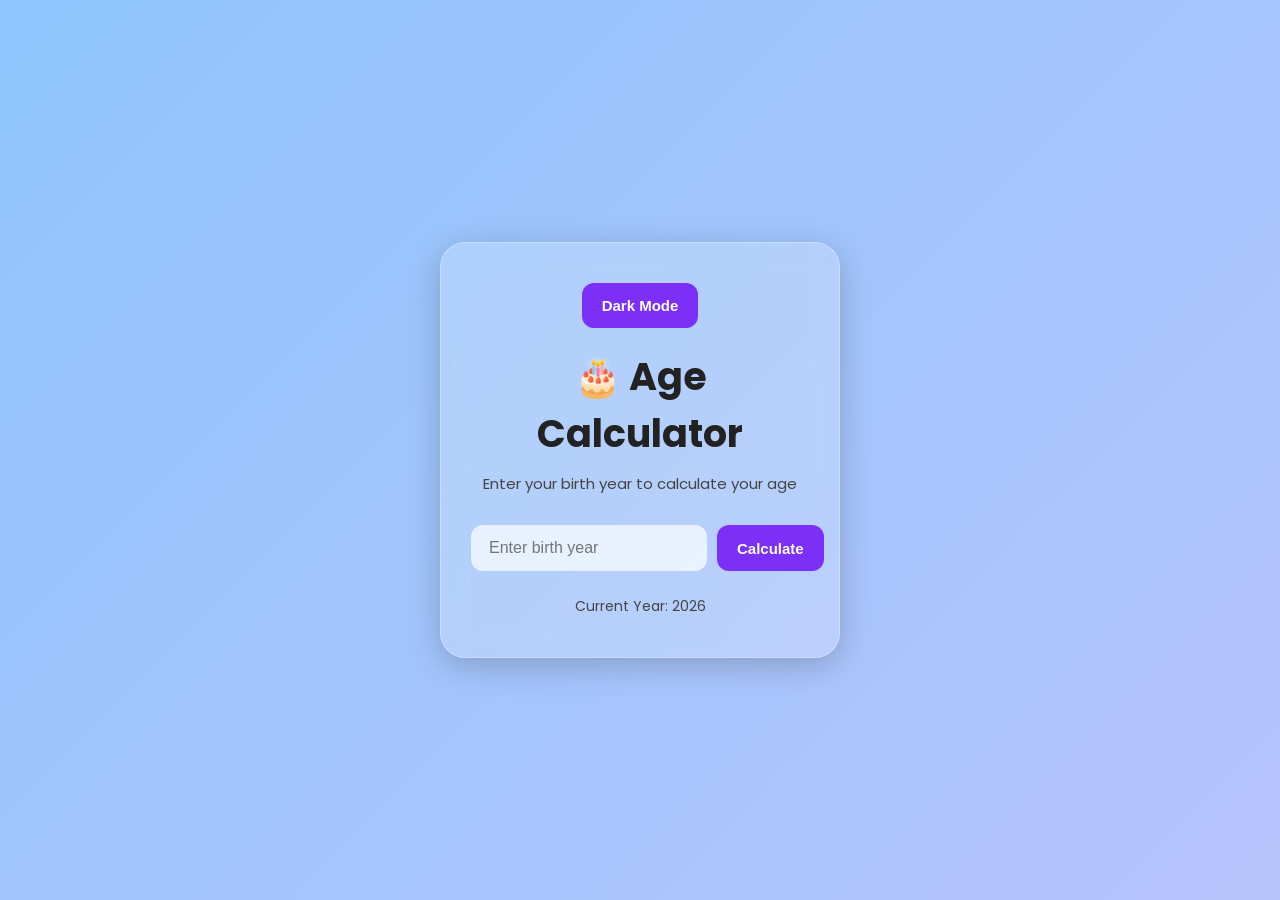
<file: Day_1_Practice/index.html>
<!DOCTYPE html>
<html lang="en">
<head>
  <meta charset="UTF-8" />
  <meta name="viewport" content="width=device-width, initial-scale=1.0"/>
  <title>Beautiful Age Calculator</title>

  <!-- Google Font -->
  <link rel="preconnect" href="https://fonts.googleapis.com">
  <link href="https://fonts.googleapis.com/css2?family=Poppins:wght@300;400;500;600;700&display=swap" rel="stylesheet">

  <link rel="stylesheet" href="style.css">
  
</head>
<body>

  <div class="container">

    <div class="card">

      <button id="themeToggle">Dark Mode</button>
      <h1>🎂 Age Calculator</h1>

      <p class="subtitle">
        Enter your birth year to calculate your age
      </p>

      <div class="input-box">
        <input
          type="number"
          id="inputYear"
          placeholder="Enter birth year"
        >

        <button onclick="calculateAge()">
          Calculate
        </button>
      </div>

      <div id="resultBox" class="hidden">
        <h2 id="result"></h2>
        <p id="category"></p>
      </div>

      <div class="footer">
        Current Year:
        <span id="currentYear"></span>
      </div>
    </div>

  </div>

  <script src="script.js"></script>
</body>
</html>
</file>
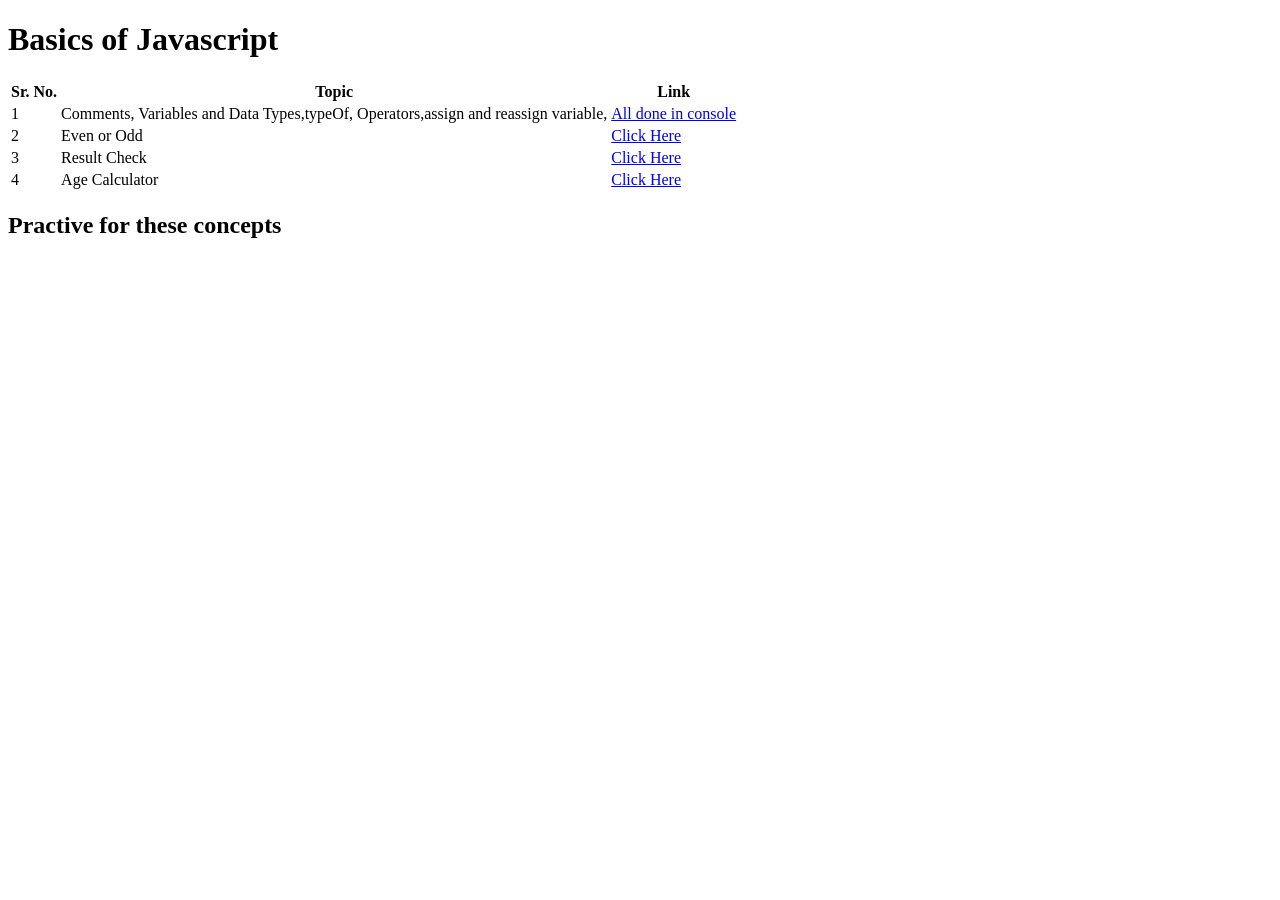
<file: Basics_js/basic_1.html>
<!DOCTYPE html>
<html lang="en">
<head>
    <meta charset="UTF-8">
    <meta name="viewport" content="width=device-width, initial-scale=1.0">
    <title>Document</title>
</head>
<body>

    <h1>Basics of Javascript</h1>

    <table>
        <thead>
            <tr>
                <th>Sr. No.</th>
                <th>Topic</th>
                <th>Link</th>
            </tr>
        </thead>
        <tbody>
            <tr>
                <td>1</td>
                <td>Comments, Variables and Data Types,typeOf, Operators,assign and reassign variable, </td>
                <td><a href="#">All done in console</a></td>
            </tr>
            <tr>
                <td>2</td>
                <td>Even or Odd</td>
                <td><a href="evenodd.html">Click Here</a></td>
            </tr>

            <tr>
                <td>3</td>
                <td>Result Check</td>
                <td><a href="resultCheck.html">Click Here</a></td>
            </tr>

            <tr>
                <td>4</td>
                <td>Age Calculator</td>
                <td><a href="index.html">Click Here</a></td>
            </tr>

        </tbody>

    </table>
    

    <h2>Practive for these concepts</h2>

    


</body>
</html>

<script>
    // this is a single line comment
    console.log("Hello, this is a console log message.");

    /*
        This is a multi-line comment.
        You can write multiple lines of comments here.
    */

   hello = "Hello, World!";
   console.log(hello);

//    data type
//    1. string
//    2. number
//    3. boolean
//    4. null
//    5. undefined

   let name = "John Doe"; // string
   let age = 30; // number
   let isStudent = true; // boolean
   let address = null; // null
   let phoneNumber; // undefined

  console.log("Name:", name);
  console.log("Age:", age);
  console.log("Is Student:", isStudent);
  console.log("Address:", address);
  console.log("Phone Number:", phoneNumber);

  console.log("type of name:", typeof name);
  console.log("type of age:", typeof age);
  console.log("type of isStudent:", typeof isStudent);
  console.log("type of address:", typeof address);
  console.log("type of phoneNumber:", typeof phoneNumber);

//    Operators
//    1. Arithmetic Operators
//    2. Assignment Operators
//    3. Comparison Operators
//    4. Logical Operators
//    5. Bitwise Operators
//    6. String Operators
//    7. Conditional (Ternary) Operator

//    Arithmetic Operators
//    1. Addition: +
//    2. Subtraction: -
//    3. Multiplication: *
//    4. Division: /
//    5. Modulus: %

let a = 10;
let b = 3;

console.log("Addition:", a + b);
console.log("Subtraction:", a - b);
console.log("Multiplication:", a * b);
console.log("Division:", a / b);
console.log("Modulus:", a % b);


// Practice for variables and data types

const Id = 201022;
let studentName = "Ali";
let studentClass = "10th";
let studentEmail = "HqPw1@example.com";
let studentAge = 20;
let studentKanjarha = true;

// method to show data in table format in console
console.table([Id, studentName, studentClass, studentEmail, studentAge, studentKanjarha]);

</script>
</file>
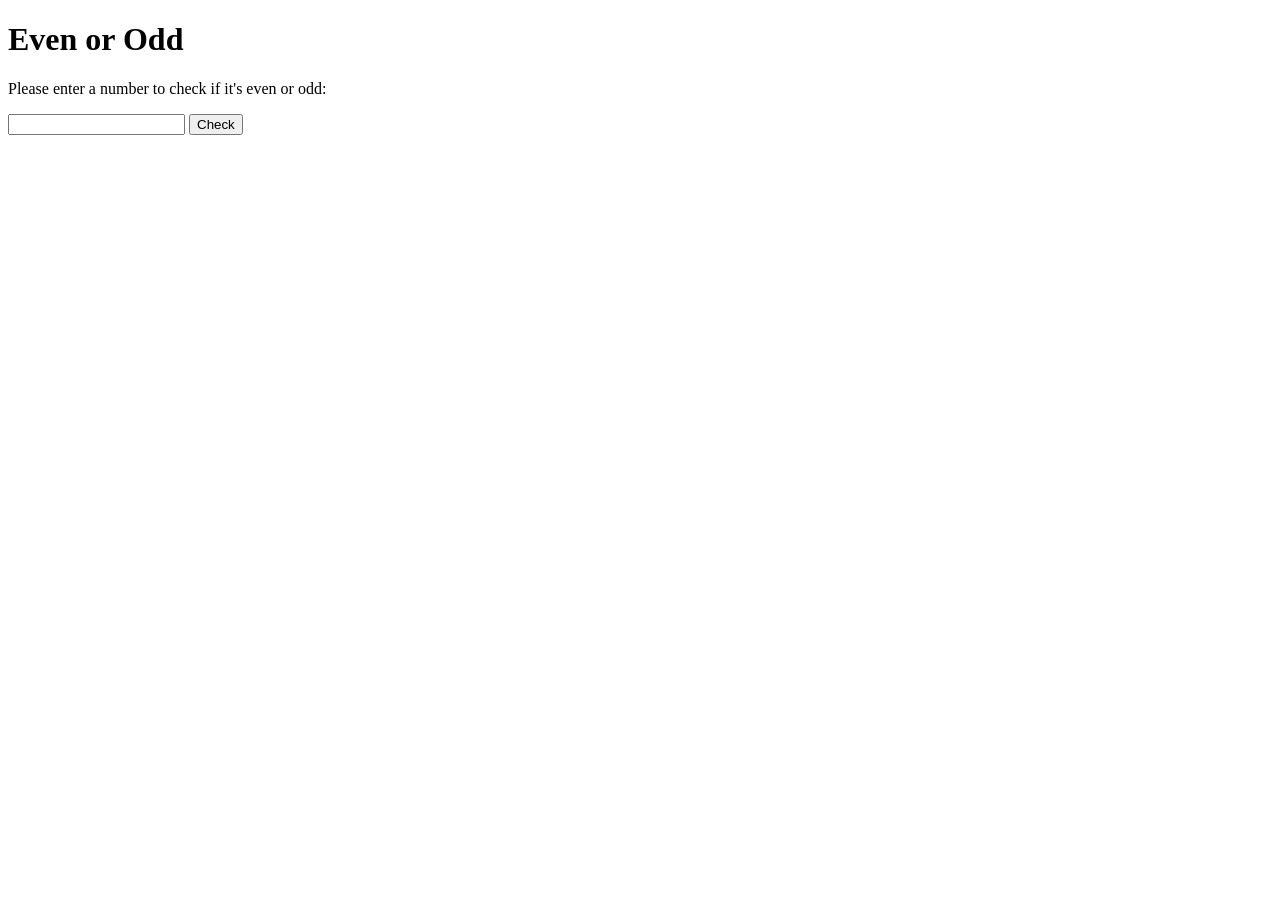
<file: Day_1_Practice/evenodd.html>
<!DOCTYPE html>
<html lang="en">
<head>
    <meta charset="UTF-8">
    <meta name="viewport" content="width=device-width, initial-scale=1.0">
    <title>Even or Odd</title>
</head>
<body>

    <h1>Even or Odd</h1>

    <p>Please enter a number to check if it's even or odd:</p>
    <input id="numberInput" type="number"> 
    <button onclick="checkEvenOdd()">Check</button>
    <p id="result"></p>

    <script>
        function checkEvenOdd(){
            const number = document.getElementById('numberInput').value;
            const resultElement = document.getElementById('result');

            if(number === '') {
                alert('Please enter a number.');
                return;
            }

          



            if(number % 2 === 0){
                console.log(`${number} is an even number.`);
                resultElement.textContent = `${number} is a an even number.`;
            } else {

                console.log(`${number} is an odd number.`);
                resultElement.textContent = `${number} is an odd number.`;
            }
        }
    </script>

</body>
</html>
</file>
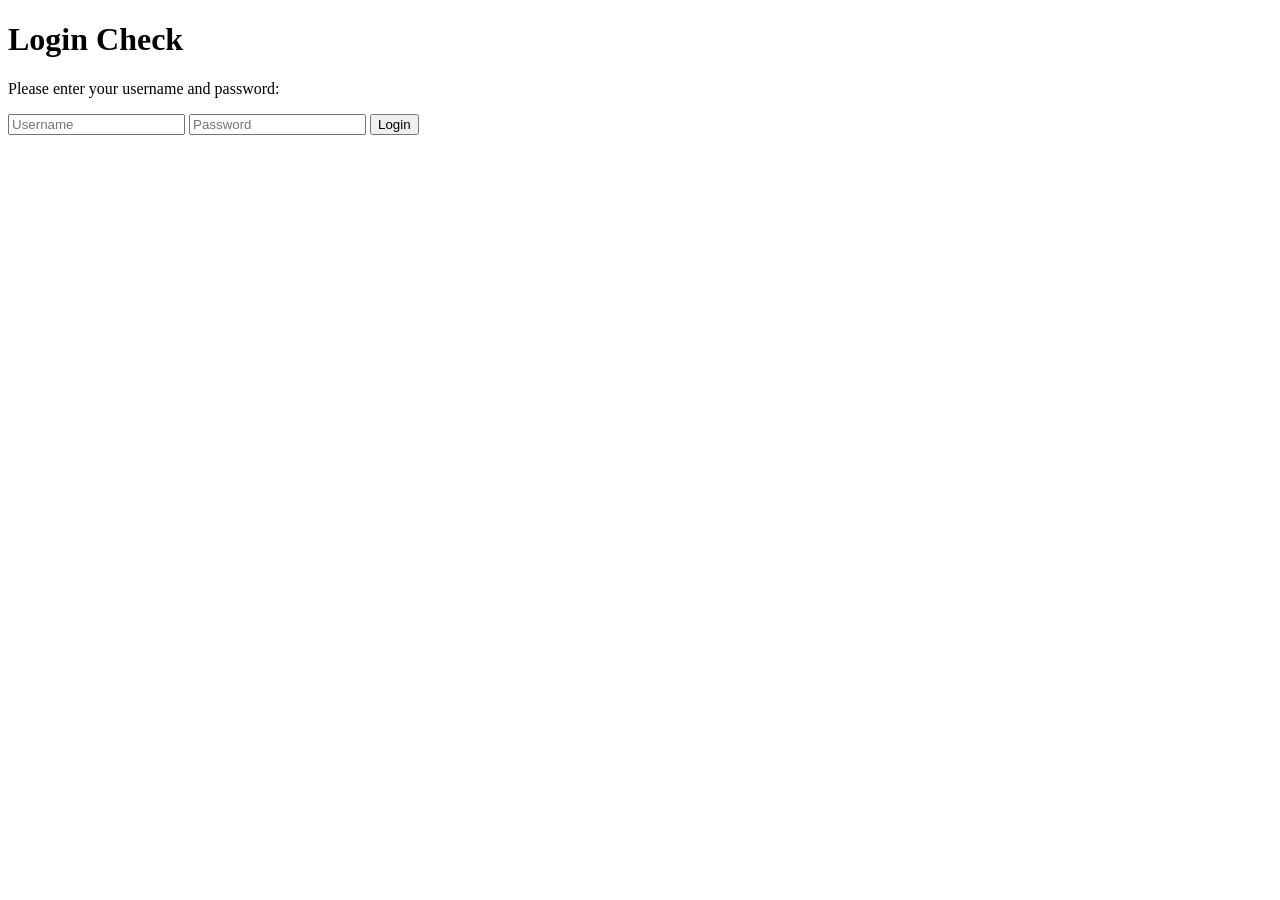
<file: Day_1_Practice/passwordcheck.html>
<!DOCTYPE html>
<html lang="en">
<head>
    <meta charset="UTF-8">
    <meta name="viewport" content="width=device-width, initial-scale=1.0">
    <title>password check</title>
</head>
<body>

    <h1>Login Check</h1>
    <p>Please enter your username and password:</p>
    <input type="text" name="username" id="username" placeholder="Username">
    <input type="password" name="password" id="password" placeholder="Password">
    <button onclick="checkLogin()">Login</button>
    <p id="result"></p>


    <script>
        function checkLogin(){
            const userName = document.getElementById('username').value;
            const password = document.getElementById('password').value;

            if(userName === 'admin' && password === 'password123'){
                console.log('Login successful!');
                document.getElementById('result').textContent = 'Login successful!';
            } else {
                console.log('Invalid username or password.');
                document.getElementById('result').textContent = 'Invalid username or password.';
            }
        }
    </script>
</body>
</html>
</file>
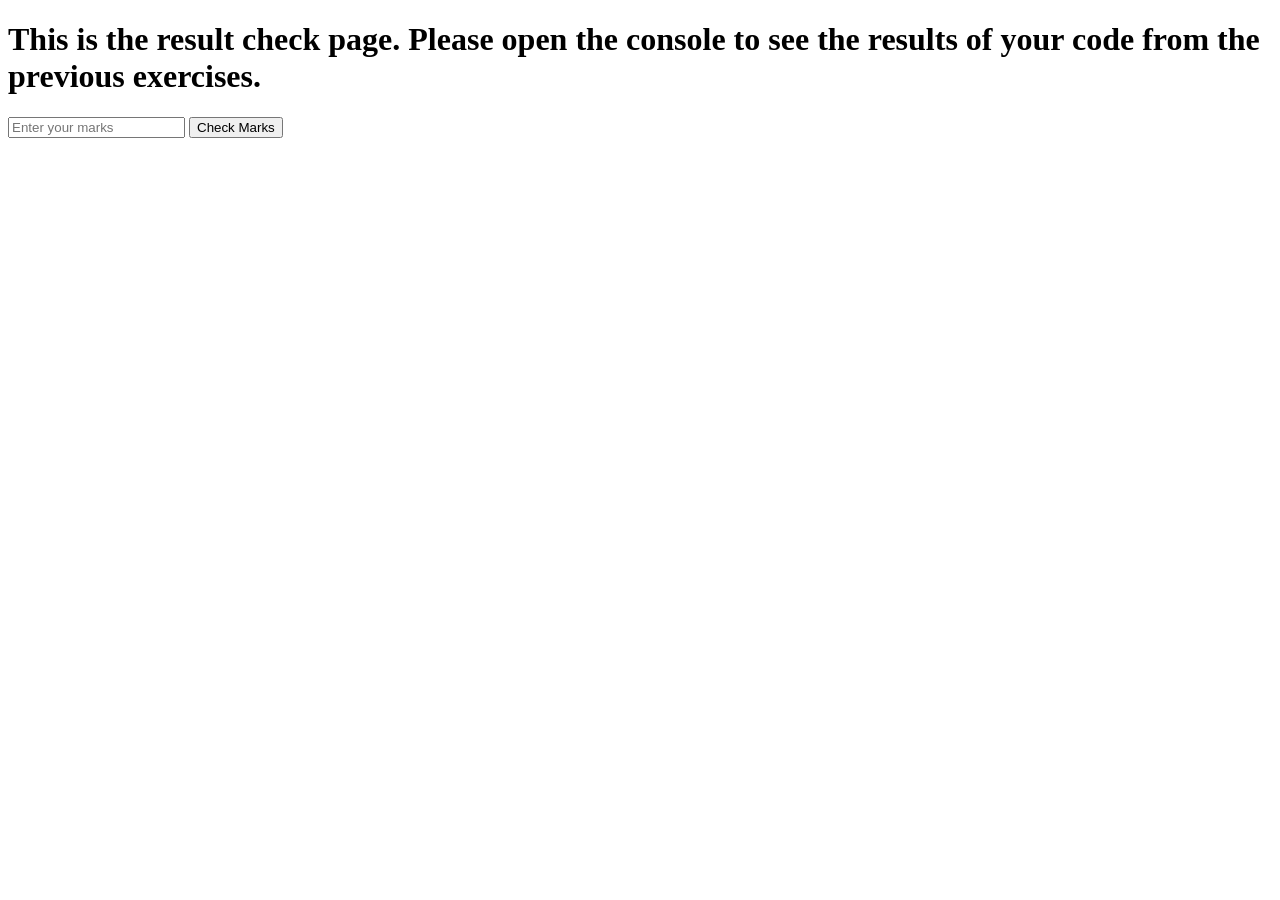
<file: Day_1_Practice/resultCheck.html>
<!DOCTYPE html>
<html lang="en">
<head>
    <meta charset="UTF-8">
    <meta name="viewport" content="width=device-width, initial-scale=1.0">
    <title>Result check</title>

</head>
<body>

    <h1>
        This is the result check page. Please open the console to see the results of your code from the previous exercises.
    </h1>

    <input type="number"  name="marks" id="marks" placeholder="Enter your marks">
    <button onclick="checkMarks()">Check Marks</button>
    <p id="result"></p>


    <script>
        const checkMarks = () => {
            const marks = document.getElementById('marks').value;
            const resultElement = document.getElementById('result');

            if(marks === '') {
                alert('Please enter your marks.');
                return;
            }

            
            if(marks >= 90){
                console.log('Grade: A');
                resultElement.textContent = 'Grade: A';
            } else if(marks >= 80){
                console.log('Grade: B');
                resultElement.textContent = 'Grade: B';
            } else if(marks >= 70){
                console.log('Grade: C');
                resultElement.textContent = 'Grade: C';
            } else if(marks >= 60){
                console.log('Grade: D');
                resultElement.textContent = 'Grade: D';
            } else {
                console.log('Grade: F');
                resultElement.textContent = 'Grade: F';
            }


        }
    </script>
</body>
</html>
</file>
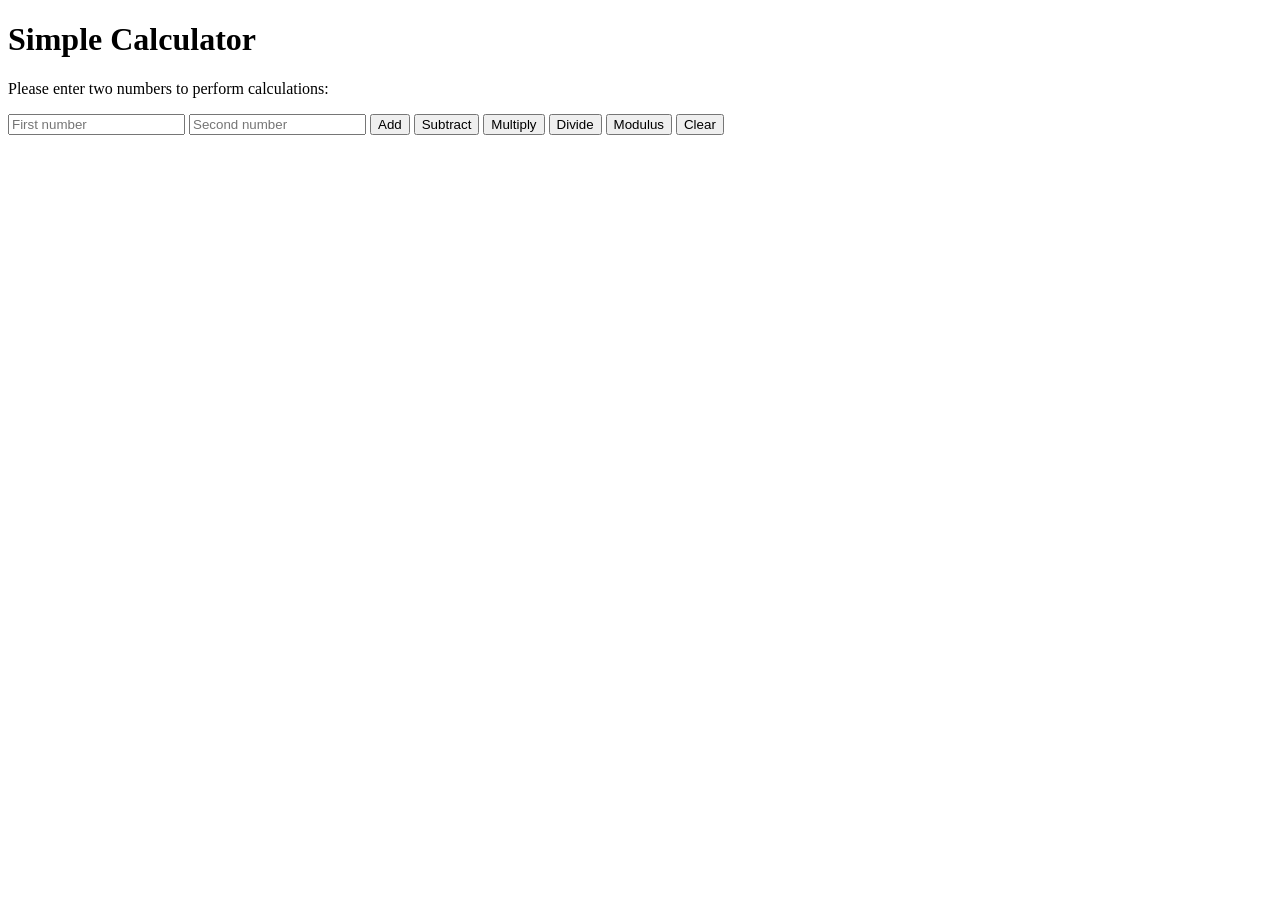
<file: Day_1_Practice/simple_calculator.html>
<!DOCTYPE html>
<html lang="en">
<head>
    <meta charset="UTF-8">
    <meta name="viewport" content="width=device-width, initial-scale=1.0">
    <title>Simple Calculator</title>
</head>
<body>

    <h1>Simple Calculator</h1>

    <p>Please enter two numbers to perform calculations:</p>

    <input id="number1" type="number" placeholder="First number">
    <input id="number2" type="number" placeholder="Second number">
    
    <button onclick="add()">Add</button>
    <button onclick="subtract()">Subtract</button>
    <button onclick="multiply()">Multiply</button>
    <button onclick="divide()">Divide</button>
    <button onclick="modulus()">Modulus</button>
    <button onclick="clear()">Clear</button>

    <p id="result"></p>

    <script>

        function add() {
            const num1 = parseFloat(document.getElementById('number1').value);
            const num2 = parseFloat(document.getElementById('number2').value);
            const result = num1 + num2; 
            document.getElementById('result').textContent = `Result: ${result}`;
        }

        function subtract() {
            const num1 = parseFloat(document.getElementById('number1').value);
            const num2 = parseFloat(document.getElementById('number2').value);
            const result = num1 - num2;
            document.getElementById('result').textContent = `Result: ${result}`;
        }

        function multiply() {
            const num1 = parseFloat(document.getElementById('number1').value);
            const num2 = parseFloat(document.getElementById('number2').value);
            const result = num1 * num2;
            document.getElementById('result').textContent = `Result: ${result}`;
        }

        function divide() {
            const num1 = parseFloat(document.getElementById('number1').value);
            const num2 = parseFloat(document.getElementById('number2').value);
            const result = num1 / num2;
            document.getElementById('result').textContent = `Result: ${result}`;
        }

        function modulus() {
            const num1 = parseFloat(document.getElementById('number1').value);
            const num2 = parseFloat(document.getElementById('number2').value);
            const result = num1 % num2;
            document.getElementById('result').textContent = `Result: ${result}`;
        }

        function clear() {
            document.getElementById('number1').value = '';
            document.getElementById('number2').value = '';
            document.getElementById('result').textContent = '';
        }

    </script>


    




    
    
</body>
</html>
</file>
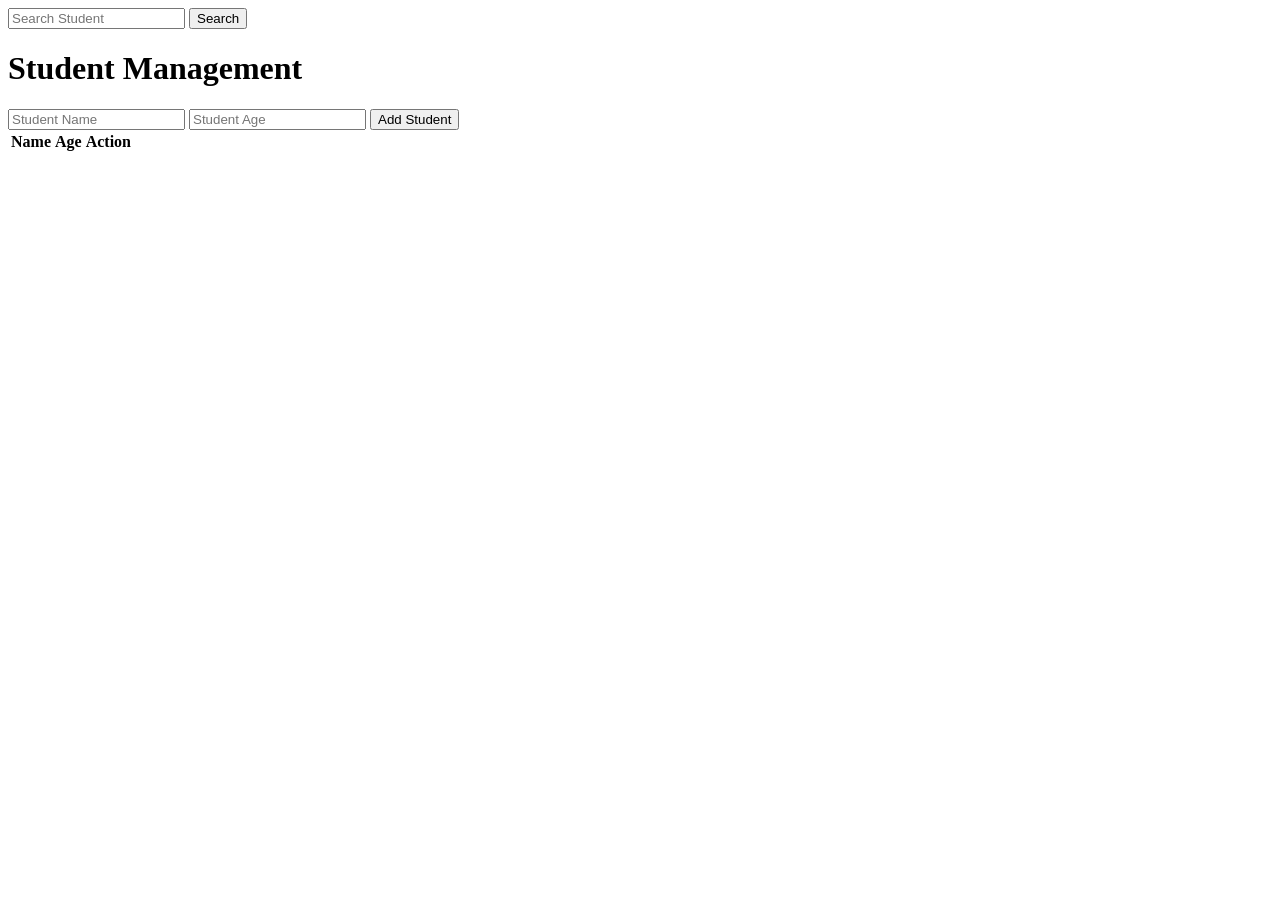
<file: Day_2/addstudent.html>
<!DOCTYPE html>
<html lang="en">
<head>
    <meta charset="UTF-8">
    <meta name="viewport" content="width=device-width, initial-scale=1.0">
    <title>Add Student Practice</title>
</head>
<body>

    <input type="text" name="search" id="search" placeholder="Search Student">
    <button onclick="searchStudents()">Search</button>

    <h1>Student Management</h1>

    <input type="text" name="name" id="name" placeholder="Student Name">
    <input type="number" name="age" id="age" placeholder="Student Age">
    <button onclick="addStudent()">Add Student</button>


    <table>
        <thead>
            <tr>
                <th>Name</th>
                <th>Age</th>
                <th>Action</th>
            </tr>
        </thead>
        <tbody id="studentList">
            <!-- Student list will be rendered here -->
        </tbody>
    </table>




    <script>

              let students = JSON.parse(localStorage.getItem('students')) || [];

        function addStudent() {
        const name = document.getElementById('name').value;
        const age = document.getElementById('age').value;
        let list = document.getElementById("studentList");

        if (name === '') {
            alert('Please enter the student name.');
            return;
        }

        // add student to array
        students.push({ name, age });

        console.log(students);

        // save to localStorage
        localStorage.setItem('students', JSON.stringify(students));

        // clear input
        document.getElementById('name').value = "";
        document.getElementById('age').value = "";

        // render list
        renderStudents();

        alert(`${name} has been added to the list.`);
    }

    // optional: load existing students on page load
    window.onload = function () {
        let list = document.getElementById("studentList");
        renderStudents();
    }


        function studentList() {

        let list = document.getElementById("studentList");

        list.innerHTML = "";    

            students.map((student,index) => {

            list.innerHTML += `<tr>
                <td>${student.name}</td>
                <td>${student.age}</td>
                <td>
                    <button onclick="deleteStudent(${index})">
                        Delete
                    </button>
                </td>
            </tr>`;

        });
        }

            function deleteStudent(index) {
                students.splice(index, 1);
                localStorage.setItem('students', JSON.stringify(students));
                studentList();
            }




     function searchStudents() {

    let searchTerm = document
        .getElementById('search')
        .value
        .toLowerCase();

    let results = students.filter(student =>
        student.name.toLowerCase().includes(searchTerm)
    );

        renderStudents(results);
    }


    function renderStudents(data = students) {

    let list = document.getElementById("studentList");

    list.innerHTML = "";

    data.map((student, index) => {

        list.innerHTML += `
            <tr>
                <td>${student.name}</td>
                <td>${student.age}</td>
                <td>
                    <button onclick="deleteStudent(${index})">
                        Delete
                    </button>
                </td>
            </tr>
        `;
    });
}








    </script>
</body>
</html>
</file>
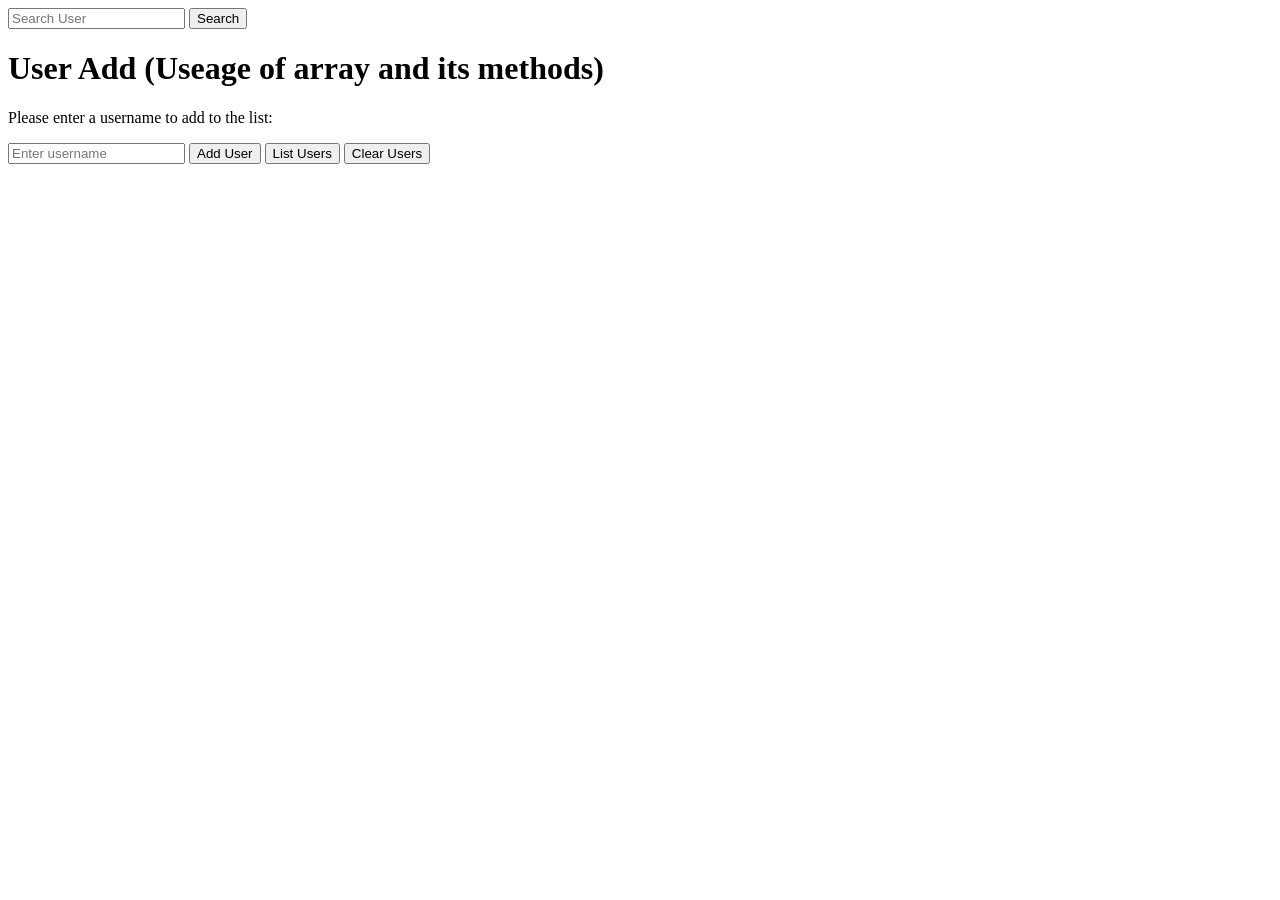
<file: Day_2/day2.html>
<!DOCTYPE html>
<html lang="en">
<head>
    <meta charset="UTF-8">
    <meta name="viewport" content="width=device-width, initial-scale=1.0">
    <title>Day 2 Exercise</title>
</head>
<body>

    <input id="search" placeholder="Search User">
    <button onclick="searchUsers()">Search</button>
    <h1>User Add (Useage of array and its methods)</h1>

    <p>Please enter a username to add to the list:</p>

    <input type="text" id="usernameInput" placeholder="Enter username">

    <button onclick="addUser()">Add User</button>
    <button onclick="listUsers()">List Users</button>
    <button onclick="clearUsers()">Clear Users</button>

    <ol id="userList"></ol>

     <script>
       let users = JSON.parse(localStorage.getItem('users')) || [];

        function addUser() {
        const username = document.getElementById('usernameInput').value;
        let list = document.getElementById("userList");

        if (username === '') {
            alert('Please enter your username.');
            return;
        }

        // add user to array
        users.push(username);

        // save to localStorage
        localStorage.setItem('users', JSON.stringify(users));

        // clear input
        document.getElementById('usernameInput').value = "";

        // render list
        list.innerHTML = "";

        users.map((user) => {
            console.log(user);
            list.innerHTML += `<li>${user}</li>`;
        });

        alert(`${username} has been added to the list.`);
    }

    // optional: load existing users on page load
    window.onload = function () {
        let list = document.getElementById("userList");
        list.innerHTML = "";

        users.forEach((user) => {
            list.innerHTML += `<li>${user}</li>`;
        });
    }
        // let users = [];

        function listUsers() {

        let list = document.getElementById("userList");

        list.innerHTML = "";    

        users.map((user,index) => {

            list.innerHTML += `<li>
                ${user}
                 <button onclick="deleteUser(${index})">
          Delete
        </button>
                </li>`;

        });
        }

        // function addUser() {

        // let username = document.getElementById("usernameInput").value;

        // users.push(username);

        // listUsers();
        // }


        function clearUsers() {
            document.getElementById("usernameInput").value = '';
            users = [];
            listUsers();
        }


        function deleteUser(index) {
            users.splice(index, 1);
            localStorage.setItem('users', JSON.stringify(users));
            listUsers();
        }



        function searchUsers() {
            let keyword = document.getElementById('search').value;
            //  search = ali

            let filteredUsers = users.filter(user => 
            user.toLowerCase().includes(keyword.toLowerCase()));

            // ["ali", "salim", "aliya"] => ["ali", "salim", "aliya"]
            // ALI ------ali search => ali

            let list = document.getElementById("userList");

            // clear the list before rendering search results

            list.innerHTML = "";

            filteredUsers.forEach((user) => {
                list.innerHTML += `<li>${user}</li>`;
            });

        }


        let products = [
        { id: 1, name: "Laptop" },
        { id: 2, name: "Mobile" },
        ];

        let product = products.find((p) => p.id === 2);

        console.log(product);

     </script>   
</body>
</html>
</file>
<file: Day_1_Practice/style.css>
* {
  margin: 0;
  padding: 0;
  box-sizing: border-box;
}

body {
  font-family: 'Poppins', sans-serif;
  height: 100vh;

  display: flex;
  justify-content: center;
  align-items: center;

  background: linear-gradient(
    135deg,
    #8EC5FC,
    #E0C3FC,
    #F9F586
  );

  background-size: 400% 400%;
  animation: gradientMove 10s ease infinite;
}

@keyframes gradientMove {
  0% {
    background-position: 0% 50%;
  }

  50% {
    background-position: 100% 50%;
  }

  100% {
    background-position: 0% 50%;
  }
}

.container {
  width: 100%;
  display: flex;
  justify-content: center;
  padding: 20px;
}

.card {
  width: 400px;

  backdrop-filter: blur(12px);
  background: rgba(255, 255, 255, 0.2);

  border: 1px solid rgba(255,255,255,0.3);

  border-radius: 25px;

  padding: 40px 30px;

  box-shadow:
    0 8px 32px rgba(0,0,0,0.2);

  text-align: center;

  color: #222;

  transition: 0.3s;
}

.card:hover {
  transform: translateY(-5px);
}

h1 {
  font-size: 38px;
  margin-bottom: 10px;
}

.subtitle {
  color: #444;
  margin-bottom: 30px;
  font-size: 15px;
}

.input-box {
  display: flex;
  gap: 10px;
  margin-bottom: 25px;
}

input {
  flex: 1;

  padding: 14px 18px;

  border: none;
  outline: none;

  border-radius: 12px;

  font-size: 16px;

  background: rgba(255,255,255,0.7);
}

input:focus {
  box-shadow: 0 0 10px rgba(140, 82, 255, 0.5);
}

button {
  padding: 14px 20px;

  border: none;
  border-radius: 12px;

  background: #7b2ff7;
  color: white;

  font-weight: 600;
  font-size: 15px;

  cursor: pointer;

  transition: 0.3s;
}

button:hover {
  background: #5f19d6;
  transform: scale(1.05);
}

#resultBox {
  margin-top: 20px;

  padding: 20px;

  border-radius: 15px;

  background: rgba(255,255,255,0.3);

  animation: fadeIn 0.5s ease;
}

#result {
  font-size: 30px;
  margin-bottom: 10px;
}

#category {
  font-size: 18px;
  color: #333;
}

.footer {
  margin-top: 25px;
  color: #444;
  font-size: 14px;
}

.hidden {
  display: none;
}

.error {
  color: red;
}

@keyframes fadeIn {
  from {
    opacity: 0;
    transform: translateY(10px);
  }

  to {
    opacity: 1;
    transform: translateY(0);
  }

  
}

/* DARK MODE */

.dark-mode {
  background: linear-gradient(
    135deg,
    #141E30,
    #243B55
  );
}


/*  FOr dark mode switching */
.dark-mode .card {
  background: rgba(0, 0, 0, 0.3);
  color: white;
}

.dark-mode input {
  background: rgba(255,255,255,0.1);
  color: white;
}

.dark-mode input::placeholder {
  color: #ddd;
}

.dark-mode #resultBox {
  background: rgba(255,255,255,0.1);
}

.dark-mode .subtitle,
.dark-mode .footer,
.dark-mode #category {
  color: #ddd;
}

#themeToggle {
  margin-bottom: 20px;
}
</file>
